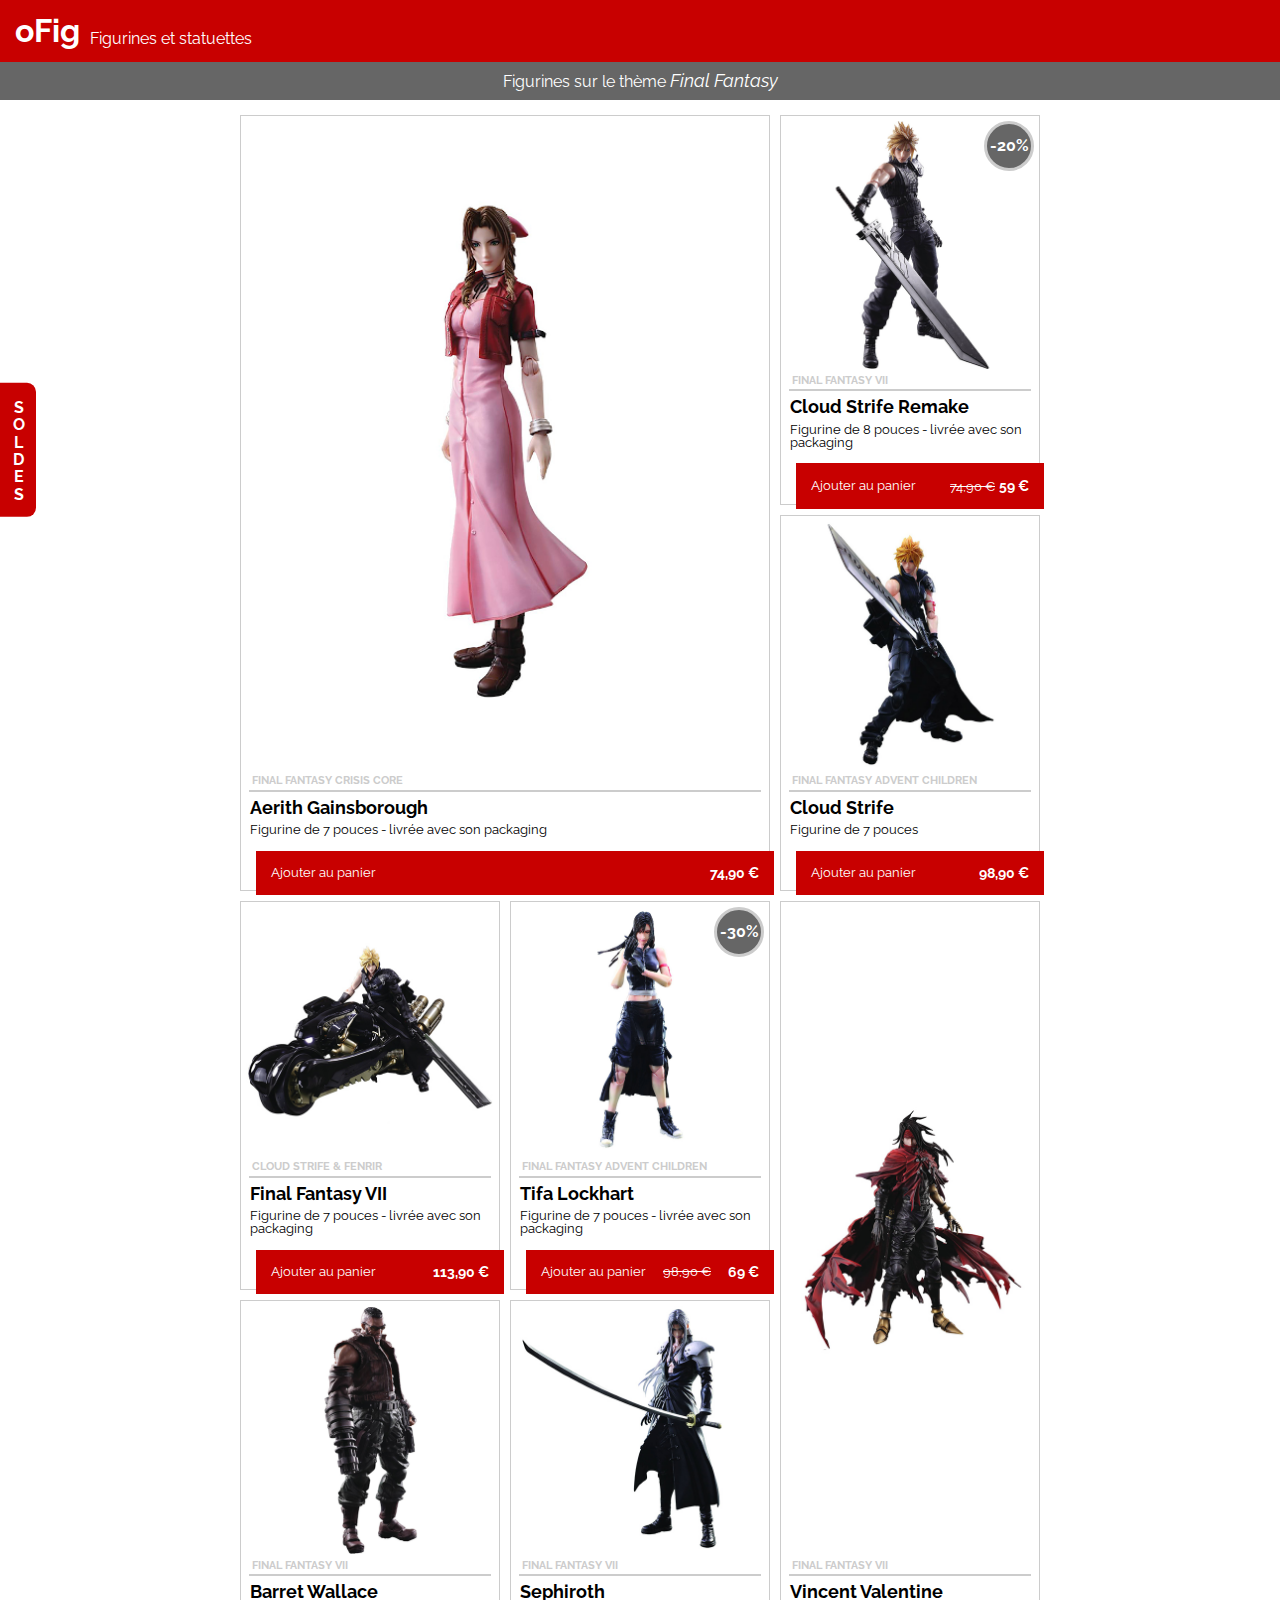
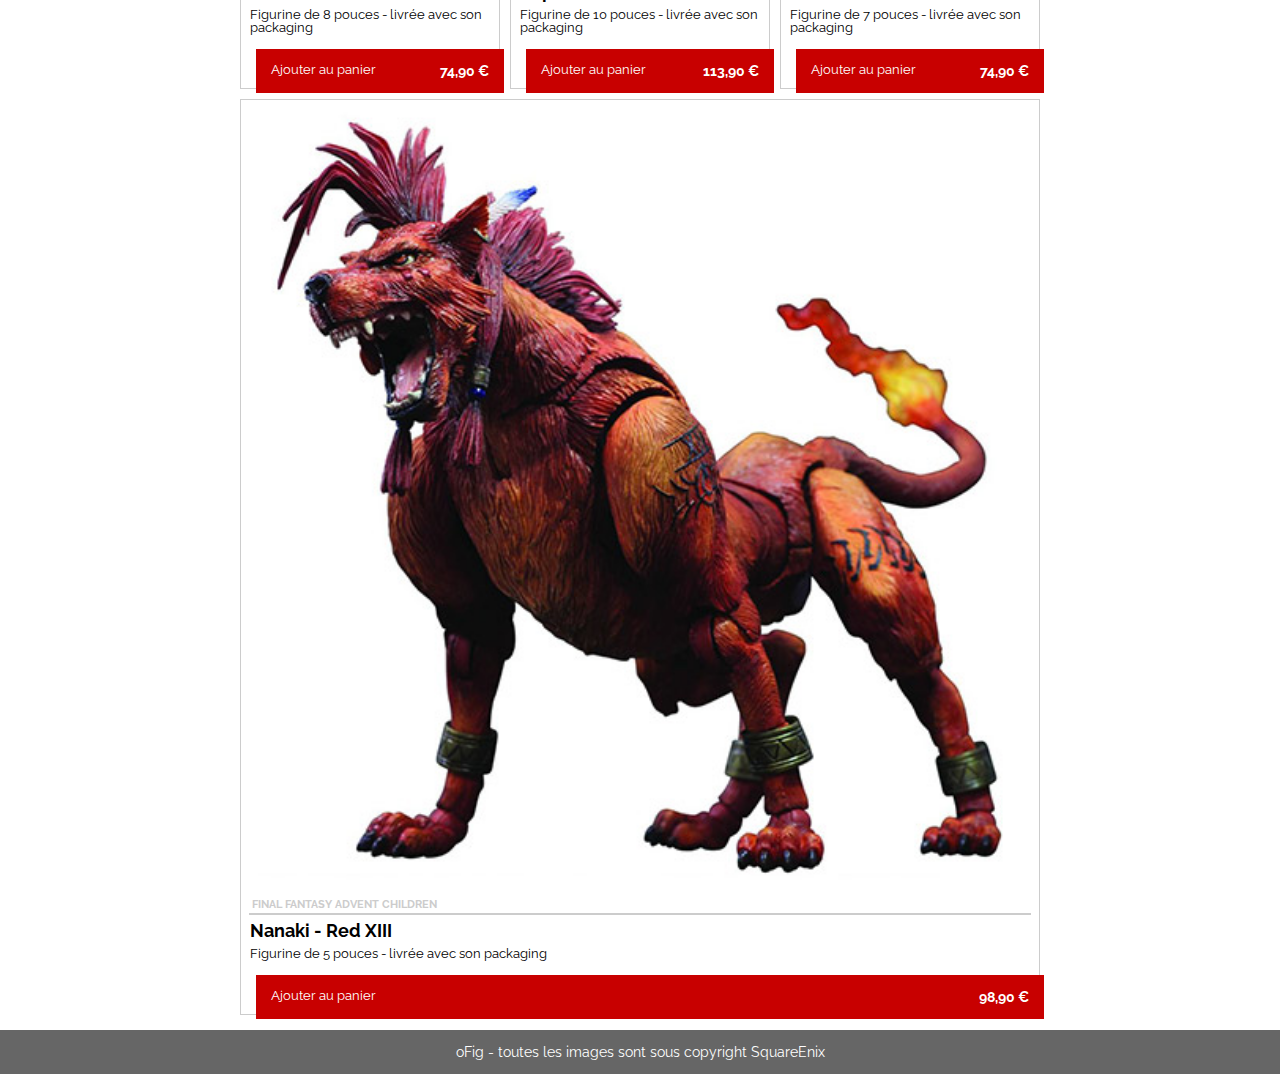
<file: E03/--oFig-cart/html/index.html>
<!DOCTYPE html>
<html lang="en">
<head>
    <meta charset="UTF-8">
    <meta name="viewport" content="width=device-width, initial-scale=1.0">
    
    <link rel="stylesheet" href="./../css/reset.css" />
<link rel="stylesheet" href="./../css/styles.css" />  

    <link rel="preconnect" href="https://fonts.googleapis.com">
<link rel="preconnect" href="https://fonts.gstatic.com" crossorigin>
<link href="https://fonts.googleapis.com/css2?family=Raleway:ital,wght@0,100..900;1,100..900&display=swap" rel="stylesheet">
    <title>Document</title>
</head>
<body>
    <header class="header">
        <div class="header__title-container">
          <h1 class="header__title">oFig</h1>
          <h2 class="header__subtitle">Figurines et statuettes</h2>
        </div>
        <div class="header__theme-container">
          <h2 class="header__theme-title">
            Figurines sur le thème <span class="header__theme-title-franchise">Final Fantasy</span>
          </h2>
        </div>
      </header>

      <main class="container product-list">
    
        <article class="product-list__item">
          <img src="./../images/aerith.png" alt="Aerith Gainsborough" class="product-list__item-img">
          <h3 class="product-list__item-saga">
            Final Fantasy Crisis Core
          </h3>
          <h2 class="product-list__item-title">
            Aerith Gainsborough
          </h2>
          <p class="product-list__item-description">
            Figurine de 7 pouces - livrée avec son packaging
          </p>
          <a class="product-list__item-add-to-cart" href="#">
            <span class="product-list__item-add-to-cart-label">Ajouter au panier</span>
            <span class="product-list__item-price">74,90 €</span>
          </a>
        </article>
    
        <article class="product-list__item">
          <div class="product-list__item-promo">-20%</div>
          <img src="./../images/cloud.png" alt="Cloud Strife Remake" class="product-list__item-img">
          <h3 class="product-list__item-saga">
            Final Fantasy VII
          </h3>
          <h2 class="product-list__item-title">
            Cloud Strife Remake
          </h2>
          <p class="product-list__item-description">
            Figurine de 8 pouces - livrée avec son packaging
          </p>
          <a class="product-list__item-add-to-cart" href="#">
            <span class="product-list__item-add-to-cart-label">Ajouter au panier</span>
            <span class="product-list__item-price-container">
              <span class="product-list__item-price product-list__item-price--strike">74,90 €</span>
              <span class="product-list__item-price">59 €</span>
            </span>
          </a>
        </article>
    
        <article class="product-list__item">
          <img src="./../images/cloud-ac.png" alt="Cloud Strife" class="product-list__item-img">
          <h3 class="product-list__item-saga">
            Final Fantasy Advent Children
          </h3>
          <h2 class="product-list__item-title">
            Cloud Strife
          </h2>
          <p class="product-list__item-description">
            Figurine de 7 pouces
          </p>
          <a class="product-list__item-add-to-cart" href="#">
            <span class="product-list__item-add-to-cart-label">Ajouter au panier</span>
            <span class="product-list__item-price">98,90 €</span>
          </a>
        </article>
        
        <article class="product-list__item">
          <img src="./../images/cloud-bike.png" alt="Cloud Strife" class="product-list__item-img">
          <h3 class="product-list__item-saga">
            Cloud Strife & Fenrir
          </h3>
          <h2 class="product-list__item-title">
            Final Fantasy VII
          </h2>
          <p class="product-list__item-description">
            Figurine de 7 pouces - livrée avec son packaging
          </p>
          <a class="product-list__item-add-to-cart" href="#">
            <span class="product-list__item-add-to-cart-label">Ajouter au panier</span>
            <span class="product-list__item-price">113,90 €</span>
          </a>
        </article>
    
        <article class="product-list__item">
          <div class="product-list__item-promo">-30%</div>
          <img src="./../images/tifa.png" alt="Cloud Strife" class="product-list__item-img">
          <h3 class="product-list__item-saga">
            Final Fantasy Advent Children
          </h3>
          <h2 class="product-list__item-title">
            Tifa Lockhart
          </h2>
          <p class="product-list__item-description">
            Figurine de 7 pouces - livrée avec son packaging
          </p>
          <a class="product-list__item-add-to-cart" href="#">
            <span class="product-list__item-add-to-cart-label">Ajouter au panier</span>
            <span class="product-list__item-price product-list__item-price--strike">98,90 € </span>
            <span class="product-list__item-price">69 €</span>
          </a>
        </article>
    
        <article class="product-list__item">
          <img src="./../images/vincent.png" alt="Cloud Strife" class="product-list__item-img">
          <h3 class="product-list__item-saga">
            Final Fantasy VII
          </h3>
          <h2 class="product-list__item-title">
            Vincent Valentine
          </h2>
          <p class="product-list__item-description">
            Figurine de 7 pouces - livrée avec son packaging
          </p>
          <a class="product-list__item-add-to-cart" href="#">
            <span class="product-list__item-add-to-cart-label">Ajouter au panier</span>
            <span class="product-list__item-price">74,90 €</span>
          </a>
        </article>
    
        <article class="product-list__item">
          <img src="./../images/barret.png" alt="Cloud Strife" class="product-list__item-img">
          <h3 class="product-list__item-saga">
            Final Fantasy VII
          </h3>
          <h2 class="product-list__item-title">
            Barret Wallace
          </h2>
          <p class="product-list__item-description">
            Figurine de 8 pouces - livrée avec son packaging
          </p>
          <a class="product-list__item-add-to-cart" href="#">
            <span class="product-list__item-add-to-cart-label">Ajouter au panier</span>
            <span class="product-list__item-price">74,90 €</span>
          </a>
        </article>
    
        <article class="product-list__item">
          <img src="./../images/sephiroth.png" alt="Cloud Strife" class="product-list__item-img">
          <h3 class="product-list__item-saga">
            Final Fantasy VII
          </h3>
          <h2 class="product-list__item-title">
            Sephiroth
          </h2>
          <p class="product-list__item-description">
            Figurine de 10 pouces - livrée avec son packaging
          </p>
          <a class="product-list__item-add-to-cart" href="#">
            <span class="product-list__item-add-to-cart-label">Ajouter au panier</span>
            <span class="product-list__item-price">113,90 €</span>
          </a>
        </article>
    
        <article class="product-list__item">
          <img src="./../images/nanaki.png" alt="Cloud Strife" class="product-list__item-img">
          <h3 class="product-list__item-saga">
            Final Fantasy Advent Children
          </h3>
          <h2 class="product-list__item-title">
            Nanaki - Red XIII
          </h2>
          <p class="product-list__item-description">
            Figurine de 5 pouces - livrée avec son packaging
          </p>
          <a class="product-list__item-add-to-cart" href="#">
            <span class="product-list__item-add-to-cart-label">Ajouter au panier</span>
            <span class="product-list__item-price">98,90 €</span>
          </a>
        </article>

        </main>

        <div class="sales-tag">Soldes</div>

        <footer class="footer">
          oFig - toutes les images sont sous copyright SquareEnix
        </footer>
    
</body>
</html>
</file>
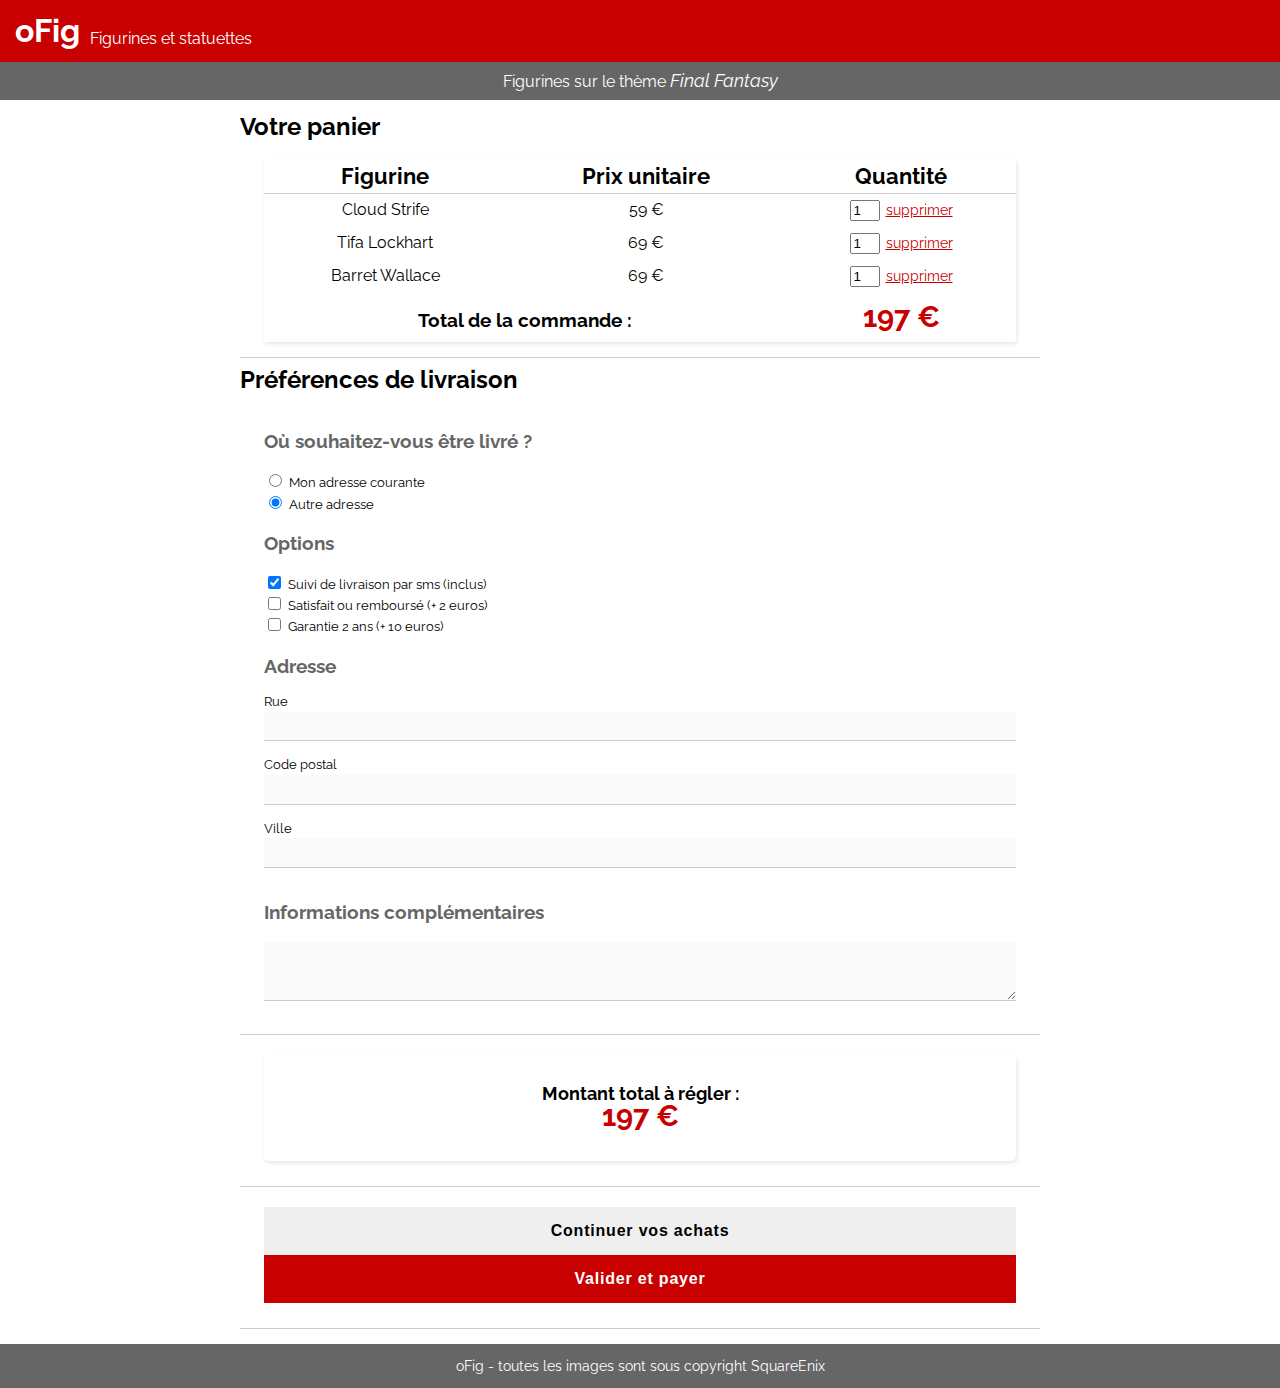
<file: E03/--oFig-cart/html/1-cart-correction-challenge.html>
<!DOCTYPE html>
<html lang="en">
<head>
    <meta charset="UTF-8">
    <meta name="viewport" content="width=device-width, initial-scale=1.0">

    <link rel="stylesheet" href="./../css/reset.css" />
<link rel="stylesheet" href="./../css/styles.css" />  

    <link rel="preconnect" href="https://fonts.googleapis.com">
<link rel="preconnect" href="https://fonts.gstatic.com" crossorigin>
<link href="https://fonts.googleapis.com/css2?family=Raleway:ital,wght@0,100..900;1,100..900&display=swap" rel="stylesheet">

    <title>Panier</title>
</head>
<body>
    <header class="header">
        <div class="header__title-container">
          <h1 class="header__title">oFig</h1>
          <h2 class="header__subtitle">Figurines et statuettes</h2>
        </div>
        <div class="header__theme-container">
          <h2 class="header__theme-title">
            Figurines sur le thème <span class="header__theme-title-franchise">Final Fantasy</span>
          </h2>
        </div>
      </header>

      <main class="container">
        <form class="form">
          <section class="cart-section">
            <h2 class="cart-section__title">Votre panier</h2>

            <table class="cart-products">
                <thead class="cart-products__head">
                <tr class="cart-products__head-line">
                    <th class="cart-products__head-item">Figurine</th>
                    <th class="cart-products__head-item">Prix unitaire</th>
                    <th class="cart-products__head-item">Quantité</th>
                </tr>
                </thead>
                <tbody class="cart-products__body">
                <tr class="cart-products__body-line">
                    <td class="cart-products__body-item">Cloud Strife</td>
                    <td class="cart-products__body-item">59 €</td>
                    <td class="cart-products__body-item">
                        <input type="text" class="cart-products__qty" value="1" />
                    <a href="#" class="cart-products__remove-product" >supprimer</a>
                    </td>
                </tr>
                <tr class="cart-products__body-line">
                    <td class="cart-products__body-item">Tifa Lockhart</td>
                    <td class="cart-products__body-item">69 €</td>
                    <td class="cart-products__body-item">
                      <input type="text" class="cart-products__qty" value="1" />
                      <a href="#" class="cart-products__remove-product" >supprimer</a>
                    </td>
                  </tr>
                  <tr class="cart-products__body-line">
                    <td class="cart-products__body-item">Barret Wallace</td>
                    <td class="cart-products__body-item">69 €</td>
                    <td class="cart-products__body-item">
                      <input type="text" class="cart-products__qty" value="1" />
                      <a href="#" class="cart-products__remove-product" >supprimer</a>
                    </td>
                  </tr>
                </tbody>
                <tfoot class="cart-products__foot">
                <tr class="cart-products__foot-line">
                    <td class="cart-products__foot-item" colspan="2">Total de la commande :</td>
                    <td class="cart-products__foot-item cart-products__foot-item--price">197 €</td>
                </tr>
                </tfoot>
            </table>

            </section>
          <section class="cart-section">
            <h2 class="cart-section__title">Préférences de livraison</h2>
            <div class="cart-delivery">
                 <!-- première colonne -->
    <div>

                <div class="cart-delivery__part">
                    <h3 class="cart-delivery__part-title">Où souhaitez-vous être livré ?</h3>
                
                    <div>
                        <input type="radio" value="current" name="adressSelection" id="currentAddress" class="form__radio">
                        <label for="currentAddress" class="form__radio-label">Mon adresse courante</label>
                    </div>
                    <div>
                        <input type="radio" value="other" name="adressSelection" id="otherAddress" class="form__radio" checked> 
                        <label for="otherAddress" class="form__radio-label">Autre adresse</label>
                    </div>
                </div>
                <div class="cart-delivery__part">
                    <h3 class="cart-delivery__part-title">Options</h3>

                    <div>
                        <input type="checkbox" id="followBySms" name="sms" checked>
                        <label for="followBySms" class="form__checkbox-label">Suivi de livraison par sms (inclus)</label>
                      </div>
                      <div>
                        <input type="checkbox" id="moneyBack" name="moneyBack" >
                        <label for="moneyBack" class="form__checkbox-label">Satisfait ou remboursé (+ 2 euros)</label>
                      </div>
                      <div>
                        <input type="checkbox" id="care" name="care" >
                        <label for="care" class="form__checkbox-label">Garantie 2 ans (+ 10 euros)</label>
                      </div>
                    </div>
                </div>

 <!--  deuxième colonne -->
 <div>

                <div class="cart-delivery__part">
                    <h3 class="cart-delivery__part-title">Adresse</h3>
               
                    <div>
                        <label for="address" class="form__label-input">Rue</label>
                        <input type="text" class="form__input" id="address" name="address">
                    </div>
                    <div>
                    <label for="zipCode" class="form__label-input">Code postal</label>
                    <input type="text" class="form__input" id="zipCode" name="zipCode">
                    </div>
                    <div>
                    <label for="city" class="form__label-input">Ville</label>
                    <input type="text" class="form__input" id="city" name="city">
                    </div>

                </div>
                <div class="cart-delivery__part">
                    <h3 class="cart-delivery__part-title">Informations complémentaires</h3>
                    <textarea name="complement" id="complement" class="form__textarea"></textarea>
                </div>

            </div>
            </div>
        </section>
          <section class="cart-section">
            <div class="cart-total">
                <span class="cart-total__label">Montant total à régler :</span>
                <span class="cart-total__price">197 €</span>
            </div>
            </section>
          <section class="cart-section">
            <div class="cart-actions">
                <button class="button">Continuer vos achats</button>
                <button class="button button--red" type="submit">Valider et payer</button>
            </div>
            </section>
            </form>
    </main>

    <footer class="footer">
        oFig - toutes les images sont sous copyright SquareEnix
      </footer>
    
</body>
</html>
</file>
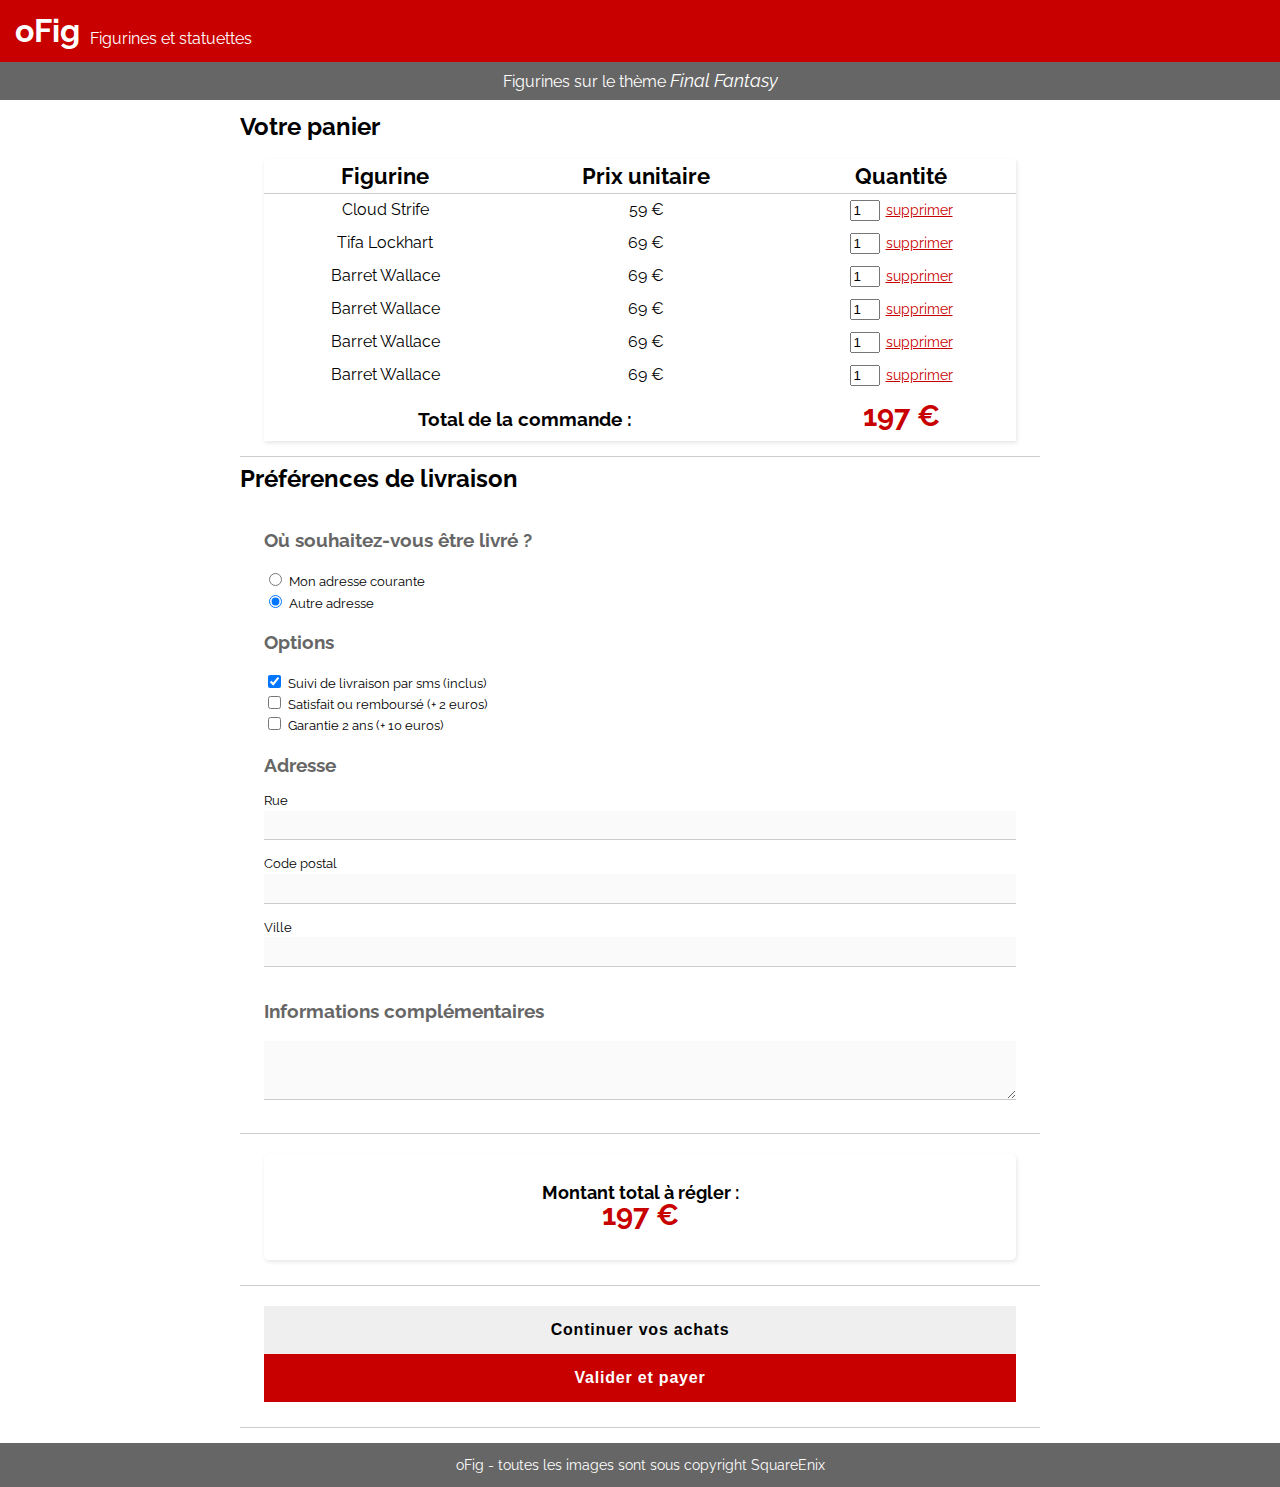
<file: E03/--oFig-cart/html/cart.html>
<!DOCTYPE html>
<html lang="en">
<head>
    <meta charset="UTF-8">
   
    <link rel="stylesheet" href="./../css/reset.css" />
<link rel="stylesheet" href="./../css/styles.css" />  

    <link rel="preconnect" href="https://fonts.googleapis.com">
<link rel="preconnect" href="https://fonts.gstatic.com" crossorigin>
<link href="https://fonts.googleapis.com/css2?family=Raleway:ital,wght@0,100..900;1,100..900&display=swap" rel="stylesheet">

    <title>Panier</title>
</head>
<body>
    <header class="header">
        <div class="header__title-container">
          <h1 class="header__title">oFig</h1>
          <h2 class="header__subtitle">Figurines et statuettes</h2>
        </div>
        <div class="header__theme-container">
          <h2 class="header__theme-title">
            Figurines sur le thème <span class="header__theme-title-franchise">Final Fantasy</span>
          </h2>
        </div>
      </header>

      <main class="container">
        <form class="form">
          <section class="cart-section">
            <h2 class="cart-section__title">Votre panier</h2>

            <table class="cart-products">
                <thead class="cart-products__head">
                <tr class="cart-products__head-line">
                    <th class="cart-products__head-item">Figurine</th>
                    <th class="cart-products__head-item">Prix unitaire</th>
                    <th class="cart-products__head-item">Quantité</th>
                </tr>
                </thead>
                <tbody class="cart-products__body">
                <tr class="cart-products__body-line">
                    <td class="cart-products__body-item">Cloud Strife</td>
                    <td class="cart-products__body-item">59 €</td>
                    <td class="cart-products__body-item">
                        <input type="text" class="cart-products__qty" value="1" />
                    <a href="#" class="cart-products__remove-product" >supprimer</a>
                    </td>
                </tr>
                <tr class="cart-products__body-line">
                    <td class="cart-products__body-item">Tifa Lockhart</td>
                    <td class="cart-products__body-item">69 €</td>
                    <td class="cart-products__body-item">
                      <input type="text" class="cart-products__qty" value="1" />
                      <a href="#" class="cart-products__remove-product" >supprimer</a>
                    </td>
                  </tr>
                  <tr class="cart-products__body-line">
                    <td class="cart-products__body-item">Barret Wallace</td>
                    <td class="cart-products__body-item">69 €</td>
                    <td class="cart-products__body-item">
                      <input type="text" class="cart-products__qty" value="1" />
                      <a href="#" class="cart-products__remove-product" >supprimer</a>
                    </td>
                  </tr>
                  <tr class="cart-products__body-line">
                    <td class="cart-products__body-item">Barret Wallace</td>
                    <td class="cart-products__body-item">69 €</td>
                    <td class="cart-products__body-item">
                      <input type="text" class="cart-products__qty" value="1" />
                      <a href="#" class="cart-products__remove-product" >supprimer</a>
                    </td>
                  </tr>
                  <tr class="cart-products__body-line">
                    <td class="cart-products__body-item">Barret Wallace</td>
                    <td class="cart-products__body-item">69 €</td>
                    <td class="cart-products__body-item">
                      <input type="text" class="cart-products__qty" value="1" />
                      <a href="#" class="cart-products__remove-product" >supprimer</a>
                    </td>
                  </tr>
                  <tr class="cart-products__body-line">
                    <td class="cart-products__body-item">Barret Wallace</td>
                    <td class="cart-products__body-item">69 €</td>
                    <td class="cart-products__body-item">
                      <input type="text" class="cart-products__qty" value="1" />
                      <a href="#" class="cart-products__remove-product" >supprimer</a>
                    </td>
                  </tr>
                  
                </tbody>
                <tfoot class="cart-products__foot">
                <tr class="cart-products__foot-line">
                    <td class="cart-products__foot-item" colspan="2">Total de la commande :</td>
                    <td class="cart-products__foot-item cart-products__foot-item--price">197 €</td>
                </tr>
                </tfoot>
            </table>

            </section>
          <section class="cart-section">
            <h2 class="cart-section__title">Préférences de livraison</h2>
            <div class="cart-delivery">
                 <!-- première colonne -->
    <div>

                <div class="cart-delivery__part">
                    <h3 class="cart-delivery__part-title">Où souhaitez-vous être livré ?</h3>
                
                    <div>
                        <input type="radio" value="current" name="adressSelection" id="currentAddress" class="form__radio">
                        <label for="currentAddress" class="form__radio-label">Mon adresse courante</label>
                    </div>
                    <div>
                        <input type="radio" value="other" name="adressSelection" id="otherAddress" class="form__radio" checked> 
                        <label for="otherAddress" class="form__radio-label">Autre adresse</label>
                    </div>
                </div>
                <div class="cart-delivery__part">
                    <h3 class="cart-delivery__part-title">Options</h3>

                    <div>
                        <input type="checkbox" id="followBySms" name="sms" checked>
                        <label for="followBySms" class="form__checkbox-label">Suivi de livraison par sms (inclus)</label>
                      </div>
                      <div>
                        <input type="checkbox" id="moneyBack" name="moneyBack" >
                        <label for="moneyBack" class="form__checkbox-label">Satisfait ou remboursé (+ 2 euros)</label>
                      </div>
                      <div>
                        <input type="checkbox" id="care" name="care" >
                        <label for="care" class="form__checkbox-label">Garantie 2 ans (+ 10 euros)</label>
                      </div>
                    </div>
                </div>

 <!--  deuxième colonne -->
 <div>

                <div class="cart-delivery__part">
                    <h3 class="cart-delivery__part-title">Adresse</h3>
               
                    <div>
                        <label for="address" class="form__label-input">Rue</label>
                        <input type="text" class="form__input" id="address" name="address">
                    </div>
                    <div>
                    <label for="zipCode" class="form__label-input">Code postal</label>
                    <input type="text" class="form__input" id="zipCode" name="zipCode">
                    </div>
                    <div>
                    <label for="city" class="form__label-input">Ville</label>
                    <input type="text" class="form__input" id="city" name="city">
                    </div>

                </div>
                <div class="cart-delivery__part">
                    <h3 class="cart-delivery__part-title">Informations complémentaires</h3>
                    <textarea name="complement" id="complement" class="form__textarea"></textarea>
                </div>

            </div>
            </div>
        </section>
          <section class="cart-section">
            <div class="cart-total">
                <span class="cart-total__label">Montant total à régler :</span>
                <span class="cart-total__price">197 €</span>
            </div>
            </section>
          <section class="cart-section">
            <div class="cart-actions">
                <button class="button">Continuer vos achats</button>
                <button class="button button--red" type="submit">Valider et payer</button>
            </div>
            </section>
            </form>
    </main>

    <footer class="footer">
        oFig - toutes les images sont sous copyright SquareEnix
      </footer>
    
</body>
</html>
</file>
<file: E03/--oFig-cart/css/styles.css>
body {
    font-family: "Raleway", sans-serif;
}

.header {
    color: #fff;
    position: sticky;
    top: 0;
    /* placer cet élément au-dessus d'autres éléments */
    /* https://developer.mozilla.org/fr/docs/Web/CSS/z-index */
    z-index: 1;
  }
  
  .header__title-container {
    background-color: #c80000;
    padding: 15px;
  
    display: flex;
    align-items: flex-end;
  }
  
  .header__title {
    font-weight: bold;
    font-size: 2rem;
  }
  
  .header__subtitle {
    margin-left: 10px;
  }
  
  .header__theme-container {
    background-color: #666;
    padding: 10px;
    display: flex;
    justify-content: center;
  }
  
  .header__theme-title-franchise {
    font-style: italic;
    font-size: 1.1rem;
  }

  .container {
    max-width: 800px;
    margin: 15px auto;
  }


  .product-list {
    /* permet de passer le conteneur en mode grid */
  display: grid;

    grid-template-columns: repeat(12, 1fr);

  /* contrôle l'espacement entre les items */
  grid-gap: 10px;
  }

  .product-list__item {
    /* on déclare que chaque item doit prendre 4 colonnes
  pour se caler sur une base de 3 items par ligne, par défaut */
  grid-column: span 4;



  /* on peut continuer d'utiliser flex à l'intérieur
  grid et flex cohabitent très bien ensemble */


    display: flex;
    flex-direction: column;
    
    border: 1px solid #ccc;
    padding: 5px;
    position: relative;
  }

  /* on cible les items au cas par cas pour la démo */
.product-list__item:nth-child(1) {
  /* l'item occupera l'espace de la colonne 1 jusqu'à la colonne 8 */
  grid-column: 1 / span 8;

  /* l'item occupera 2 lignes au lieu d'une seule, 
  cela permet aux éléments suivants de se positionner au même niveau */
  grid-row: span 2;
}

.product-list__item:nth-child(5),
.product-list__item:nth-child(8) {
  /* on demande à ces items de démarrer à la colonne 5 
  et d'occuper 4 colonnes */
  grid-column: 5 / span 4;
}

.product-list__item:nth-child(6) {
  /* on demande à cet item de démarrer à la colonne 9
  et d'occuper 4 colonnes */
  grid-column: 9 / span 4;

  /* On lui fait occuper 2 lignes pour que les 4 autres cartes
  se positionnent correctement à gauche */
  grid-row: span 2;
}

.product-list__item:nth-child(9) {
  /* cet item va occuper tout l'espace disponible */
  grid-column: 1 / span 12;
}



  
  .product-list__item-img {
    max-width: 100%;

    /* pour que les images occupent plus d'espace dans
  les cartes les plus grandes */
  height: 100%;
  object-fit: contain;
  }
  
  .product-list__item-saga {
    color: #ccc;
    font-weight: bold;
    font-size: 0.7rem;
    text-transform: uppercase;
    border-bottom: 2px solid #ccc;
    padding: 3px;
    margin: 3px;
  }
  
  .product-list__item-title {
    font-weight: bold;
    font-size: 1.1rem;
    margin: 4px;
  }
  
  .product-list__item-description {
    font-size: 0.8rem;
    margin: 4px;
  }
  
  .product-list__item-add-to-cart {
    color: #fff;
    background-color: #c80000;
    padding: 15px;
    display: flex;
    justify-content: space-between;
    align-items: center;
    text-decoration: none;
  
    margin-top: auto;

    position: relative;
    top: 10px;
    left: 10px;
  }
  
  .product-list__item-add-to-cart-label {
    font-size: 0.8rem;
  }
  
  .product-list__item-price {
    font-size: 0.9rem;
    font-weight: bold;
  }
  
  .product-list__item-price--strike {
    text-decoration: line-through;
    font-size: 0.8rem;
    font-weight: normal;
  }
  


  .footer {
    color: #fff;
    background-color: #666;
    padding: 15px;
    display: flex;
    justify-content: center;
    font-size: 0.9rem;
  }

  .product-list__item-promo {
    position: absolute;
    top: 5px;
    right: 5px;

    /* montrer avec top 105 et right 85 => sorti du flux, "couche par-dessus" */

    background-color: #666;
    width: 50px;
    height: 50px;
    border-radius: 100%;
    border: 3px solid #ccc;
    color: #fff;
    font-weight: bold;
    
    /* reste à centrer => astuce avec flex ! */

    display: flex;
    align-items: center;
    justify-content: center;
  }

  .sales-tag {
   
    /* majuscules */
    text-transform: uppercase;
    font-weight: bold;
    background-color: #c80000;
    color: #fff;
    padding: 15px 10px;
    /* écriture en vertical */
    writing-mode: vertical-lr;
    /* les letres sont horizontales */
    text-orientation: upright;
    /* réduire l'espacement entre les lettres */
    letter-spacing: -0.1rem;
    border-top-right-radius: 9px;
    border-bottom-right-radius: 9px;

    position: fixed;
    left: 0;
    top: 50%;

    /* Note: on ne connaît pas la taille de l'élément soldes, on ne l'a pas fixée, c'est le navigateur qui utilisera une taille par rapport au contenu (taille et rendu de la police, padding... 
    => on va demander ua navigateur de décaler cet élément de 50% de sa taille réelle dans le navigateur */

    /* https://developer.mozilla.org/en-US/docs/Web/CSS/transform */

    /* pass de décalage horizontal, décalage vertical on remonte de 50% de la hauteur de l'élément */
    transform: translate(0, -50%);
  }


  /* ----------- */

  .cart-section {
    border-bottom: 1px solid #ccc;
    padding-bottom: 15px;
    margin: 10px 0;
  }
  
  .cart-section__title {
    font-weight: bold;
    font-size: 1.5rem;
    margin-bottom: 20px;
  }

  .cart-products {
    text-align: center;
    width: 94%;
    margin: 0 auto;
    box-shadow: 1px 2px 4px rgb(0 0 0 / 10%)
  }
  
  .cart-products__head-line {
    border-bottom: 1px solid #ccc;
  }
  
  .cart-products__head-item {
    font-weight: bold;
    font-size: 1.4rem;
    padding: 6px;
  }
  
  .cart-products__body-item {
    padding: 6px;
  }
  
  .cart-products__qty {
    width: 30px;
  }
  
  .cart-products__remove-product {
    color: #c80000;
    text-decoration: underline;
    font-size: 0.9rem;
    margin-left: 2px;
  }
  
  .cart-products__foot-item {
    padding: 10px;
    font-weight: bold;
    font-size: 1.2rem;
  }
  
  .cart-products__foot-item--price {
    color: #c80000;
    font-size: 1.8rem;
  }




  .cart-delivery {
    display: flex;
    justify-content: space-between;
    margin: 0 3%;
    flex-direction: column;
  }
  
  .cart-delivery__part-title {
    color: #666;
    font-weight: bold;
    font-size: 1.2rem;
    margin: 20px 0;
  }


  .form__radio-label, .form__checkbox-label {
    line-height: 1.5;
    font-size: 0.8rem;
  }


.form__label-input {
  display: block;
  margin-top: 3px;
  padding-bottom: 3px;
  font-size: 0.8rem;
}

  .form__input, .form__textarea {
    border: none;
    border-bottom: 1px solid #ccc;
    background-color: #fafafa;
    width: 100%;
    line-height: 2;
    margin-bottom: 15px;
  }

  .cart-total {
    margin: 20px 3% 10px 3%;
    padding: 30px;
    box-shadow: 1px 2px 4px rgb(0 0 0 / 10%);
    border-radius: 5px;
    display: flex;
    justify-content: space-between;
    align-items: center;
    flex-direction: column;
  }
  
  .cart-total__label {
    font-weight: bold;
    font-size: 1.1rem;
  }
  
  .cart-total__price {
    font-weight: bold;
    color: #c80000;
    font-size: 1.8rem;
  }
  
  .cart-actions {
    margin: 20px 3% 10px 3%;
    display: flex;
    justify-content: space-between;
    flex-direction: column;
  }
  
  .button {
    border: none;
    padding: 15px 30px;
    font-weight: bold;
    letter-spacing: 0.05rem;
    font-size: 1rem;
    cursor: pointer;
    transition: 0.5s;
  }
  
  .button:hover {
    background-color: #666;
    color: white;
  }
  
  .button--red {
    background-color: #c80000;
    color: #fff;
  }
  
  .button--red:hover {
    background-color: #8e0000;
  }


  @media screen and (min-width: 768) {
    .cart-total, .cart-actions, .cart-delivery {
      flex-direction: row;
    }
  }

  @media screen and (max-width: 600px) {
    .header__title-container {
        flex-direction: column;
        align-items: flex-start;
    }

    .header__subtitle {
      margin-left: 0;
      margin-top: 15px;
      }
}
</file>
